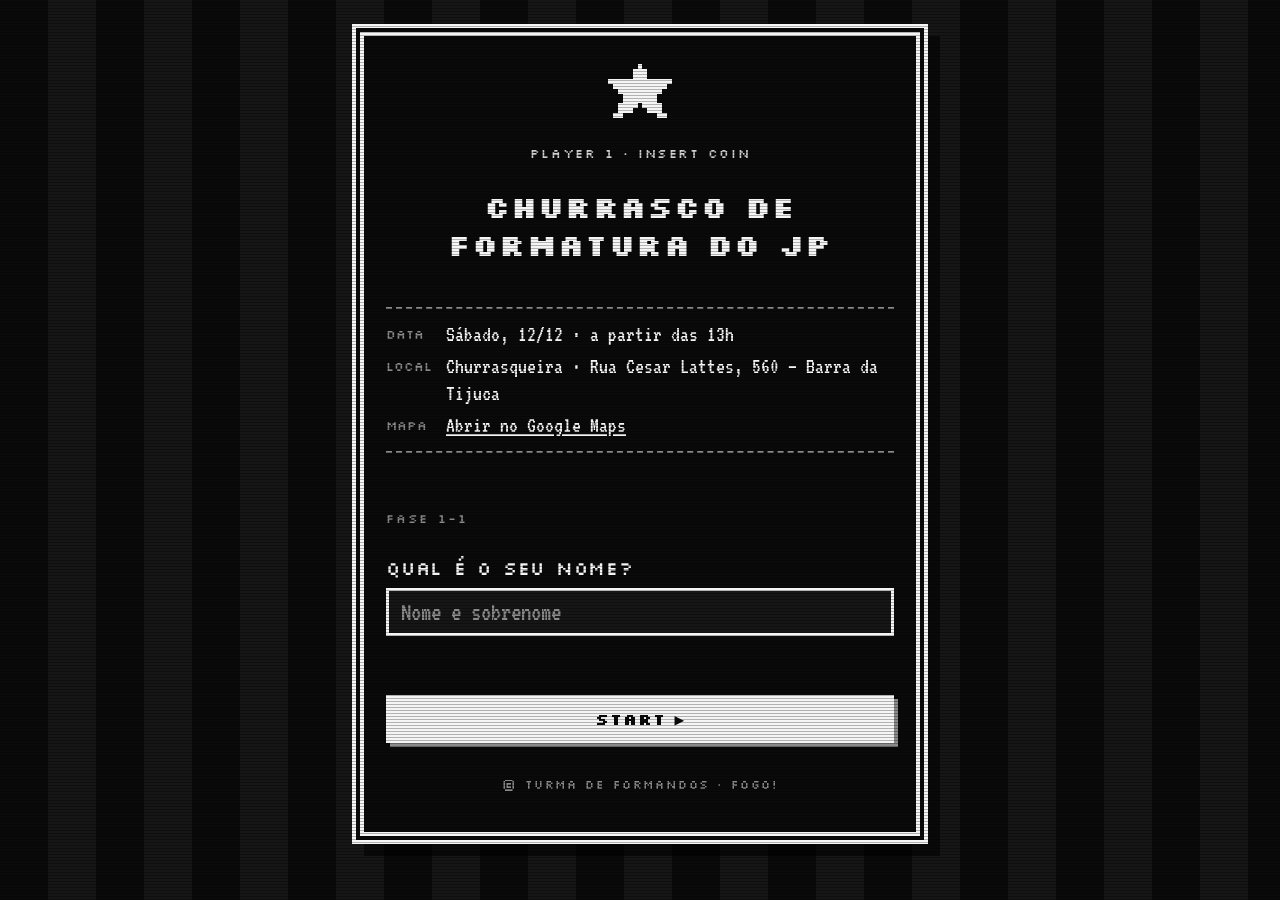
<file: index.html>
<!doctype html>
<html lang="pt-BR">
<head>
<meta charset="utf-8">
<meta name="viewport" content="width=device-width, initial-scale=1, viewport-fit=cover">
<title>Churrasco de Formatura do JP</title>
<meta name="description" content="Confirme sua presença no churrasco de formatura do JP — 12/12, a partir das 13h, Barra da Tijuca.">
<meta name="theme-color" content="#0a0a0a">
<link rel="preconnect" href="https://fonts.googleapis.com">
<link rel="preconnect" href="https://fonts.gstatic.com" crossorigin>
<link rel="stylesheet" href="https://fonts.googleapis.com/css2?family=Silkscreen:wght@400;700&family=VT323&display=swap">
<link rel="stylesheet" href="style.css?v=5">
</head>
<body>
<main class="tela">
  <header class="topo">
    <span data-estrela></span>
    <p class="sub">Player 1 · Insert coin</p>
    <h1>Churrasco de Formatura do JP</h1>
  </header>

  <dl class="ficha evento">
    <dt>DATA</dt><dd>Sábado, 12/12 · a partir das 13h</dd>
    <dt>LOCAL</dt><dd>Churrasqueira · Rua Cesar Lattes, 560 — Barra da Tijuca</dd>
    <dt>MAPA</dt><dd><a href="https://www.google.com/maps/search/?api=1&query=Rua+Cesar+Lattes+560+Barra+da+Tijuca+Rio+de+Janeiro" target="_blank" rel="noopener">Abrir no Google Maps</a></dd>
  </dl>

  <!-- FASE 1-1: nome -->
  <form class="fase" id="fase-nome" novalidate>
    <p class="fase-num">Fase 1-1</p>
    <label class="campo" for="nome">
      <h2>Qual é o seu nome?</h2>
      <input type="text" id="nome" name="nome" autocomplete="name" maxlength="80" placeholder="Nome e sobrenome" required>
    </label>
    <p class="aviso" id="aviso-nome" role="alert"></p>
    <button class="btn" type="submit">Start ▶</button>
  </form>

  <!-- FASE 1-2: vai ou não vai -->
  <section class="fase" id="fase-vai" hidden>
    <p class="fase-num">Fase 1-2</p>
    <h2 id="pergunta-vai">Você vai?</h2>
    <div class="escolha">
      <button class="btn" type="button" id="btn-vou">Vou!</button>
      <button class="btn vazado" type="button" id="btn-nao-vou">Não vou</button>
    </div>
    <p class="aviso" id="aviso-vai" role="alert"></p>
  </section>

  <!-- FASE 1-3: acompanhantes -->
  <section class="fase" id="fase-acomp" hidden>
    <p class="fase-num">Fase 1-3</p>
    <h2>Vai levar alguém?</h2>
    <p class="dica">Marque quantos de cada. Se for só você, é só seguir.</p>
    <div class="lista-acomp" id="lista-acomp"></div>
    <div class="linha-btns">
      <button class="btn vazado" type="button" id="voltar-acomp">◀ Voltar</button>
      <button class="btn" type="button" id="seguir-acomp">Próxima fase ▶</button>
    </div>
  </section>

  <!-- FASE 1-4: bebidas -->
  <section class="fase" id="fase-bebida" hidden>
    <p class="fase-num">Fase 1-4 · Fase final</p>
    <h2>O que você gosta de beber?</h2>
    <p class="dica">Pode marcar mais de um.</p>
    <div class="bebidas" id="bebidas"></div>
    <p class="aviso" id="aviso-bebida" role="alert"></p>
    <div class="linha-btns">
      <button class="btn vazado" type="button" id="voltar-bebida">◀ Voltar</button>
      <button class="btn" type="button" id="revisar">Revisar ▶</button>
    </div>
  </section>

  <!-- REVISÃO antes de enviar -->
  <section class="fase" id="fase-revisao" hidden>
    <p class="fase-num">Confira antes de enviar</p>
    <h2>Está tudo certo?</h2>
    <dl class="ficha" id="resumo"></dl>
    <p class="aviso" id="aviso-envio" role="alert"></p>
    <div class="linha-btns">
      <button class="btn vazado" type="button" id="editar">◀ Editar</button>
      <button class="btn" type="button" id="enviar">Enviar ★</button>
    </div>
  </section>

  <!-- FIM -->
  <section class="fase fim" id="fase-fim" hidden>
    <p class="grande" id="fim-titulo"></p>
    <p id="fim-texto"></p>
    <p class="sub pisca" id="fim-rodape"></p>
  </section>

  <p class="rodape">© Turma de formandos · Fogo!</p>
</main>

<script src="config.js?v=5"></script>
<script src="comum.js?v=5"></script>
<script>
  const $ = (id) => document.getElementById(id);
  const fases = ["fase-nome", "fase-vai", "fase-acomp", "fase-bebida", "fase-revisao", "fase-fim"];
  const estado = { nome: "", vai: null, acompanhantes: {} };

  // Uma fase por vez: a nova ocupa o lugar da anterior e a tela volta ao topo.
  function mostrar(id) {
    fases.forEach((f) => ($(f).hidden = f !== id));
    document.body.classList.toggle("jogando", id !== "fase-nome" && id !== "fase-fim");
    window.scrollTo(0, 0);
    const alvo = $(id).querySelector("input, button");
    if (alvo) alvo.focus({ preventScroll: true });
  }

  // Acompanhantes
  TIPOS_ACOMP.forEach((t) => {
    estado.acompanhantes[t.id] = 0;
    const linha = document.createElement("div");
    linha.className = "acomp";
    linha.innerHTML = `
      <span>${t.nome}</span>
      <div class="contador">
        <button type="button" aria-label="Menos ${t.nome}" data-delta="-1">−</button>
        <output id="qtd-${t.id}" aria-live="polite">0</output>
        <button type="button" aria-label="Mais ${t.nome}" data-delta="1">+</button>
      </div>`;
    linha.addEventListener("click", (e) => {
      const b = e.target.closest("button[data-delta]");
      if (!b) return;
      const n = Math.max(0, Math.min(20, estado.acompanhantes[t.id] + Number(b.dataset.delta)));
      estado.acompanhantes[t.id] = n;
      $("qtd-" + t.id).textContent = n;
      linha.classList.toggle("ativo", n > 0);
    });
    $("lista-acomp").appendChild(linha);
  });

  // Bebidas
  BEBIDAS.forEach((b) => {
    const l = document.createElement("label");
    l.className = "bebida";
    l.innerHTML = `<input type="checkbox" id="beb-${b.id}" value="${b.id}"><span>${b.nome}</span>`;
    $("bebidas").appendChild(l);
  });

  $("fase-nome").addEventListener("submit", (e) => {
    e.preventDefault();
    const nome = $("nome").value.trim().replace(/\s+/g, " ");
    if (nome.length < 2) {
      $("aviso-nome").textContent = "Digite seu nome para começar.";
      return;
    }
    $("aviso-nome").textContent = "";
    estado.nome = nome;
    $("pergunta-vai").textContent = `${nome.split(" ")[0]}, você vai?`;
    mostrar("fase-vai");
  });

  function revisar(vai) {
    estado.vai = vai;
    const nomesAcomp = TIPOS_ACOMP.filter((t) => estado.acompanhantes[t.id] > 0)
      .map((t) => `${estado.acompanhantes[t.id]}× ${t.nome}`);
    const nomesBebidas = BEBIDAS.filter((b) => $("beb-" + b.id).checked).map((b) => b.nome);
    const itens = [["NOME", estado.nome], ["VAI?", vai ? "Sim, vou!" : "Não vou"]];
    if (vai) {
      itens.push(["LEVA", nomesAcomp.join(", ") || "Só eu"]);
      itens.push(["BEBE", nomesBebidas.join(", ")]);
    }
    $("resumo").replaceChildren(...itens.flatMap(([k, v]) => {
      const dt = document.createElement("dt");
      const dd = document.createElement("dd");
      dt.textContent = k;
      dd.textContent = v;
      return [dt, dd];
    }));
    $("aviso-envio").textContent = "";
    mostrar("fase-revisao");
  }

  async function enviar(vai, botao, aviso) {
    const bebidas = vai ? BEBIDAS.filter((b) => $("beb-" + b.id).checked).map((b) => b.id) : [];
    const acompanhantes = vai
      ? Object.fromEntries(Object.entries(estado.acompanhantes).filter(([, n]) => n > 0))
      : {};
    botao.disabled = true;
    aviso.textContent = "";
    try {
      await supabase("rsvps", { nome: estado.nome, vai, acompanhantes, bebidas }, { Prefer: "return=minimal" });
      const extras = Object.values(acompanhantes).reduce((a, n) => a + n, 0);
      if (vai) {
        $("fim-titulo").textContent = "Presença confirmada!";
        $("fim-texto").textContent = extras
          ? `Valeu, ${estado.nome.split(" ")[0]}! Você + ${extras} acompanhante${extras > 1 ? "s" : ""}. Te vejo no dia 12/12, a partir das 13h.`
          : `Valeu, ${estado.nome.split(" ")[0]}! Te vejo no dia 12/12, a partir das 13h.`;
        $("fim-rodape").textContent = "Player ready · Fogo!";
      } else {
        $("fim-titulo").textContent = "Game over";
        $("fim-texto").textContent = `Que pena, ${estado.nome.split(" ")[0]}. Obrigado por avisar!`;
        $("fim-rodape").textContent = "Continue? 10… 9… 8…";
      }
      mostrar("fase-fim");
    } catch (err) {
      aviso.textContent = err.message + " Tente de novo.";
    } finally {
      botao.disabled = false;
    }
  }

  $("btn-vou").addEventListener("click", () => mostrar("fase-acomp"));
  $("btn-nao-vou").addEventListener("click", () => revisar(false));
  $("voltar-acomp").addEventListener("click", () => mostrar("fase-vai"));
  $("seguir-acomp").addEventListener("click", () => mostrar("fase-bebida"));
  $("voltar-bebida").addEventListener("click", () => mostrar("fase-acomp"));
  $("revisar").addEventListener("click", () => {
    if (!BEBIDAS.some((b) => $("beb-" + b.id).checked)) {
      $("aviso-bebida").textContent = "Escolha pelo menos uma bebida.";
      return;
    }
    $("aviso-bebida").textContent = "";
    revisar(true);
  });
  $("editar").addEventListener("click", () => mostrar(estado.vai ? "fase-bebida" : "fase-vai"));
  $("enviar").addEventListener("click", (e) => enviar(estado.vai, e.currentTarget, $("aviso-envio")));
</script>
</body>
</html>
</file>
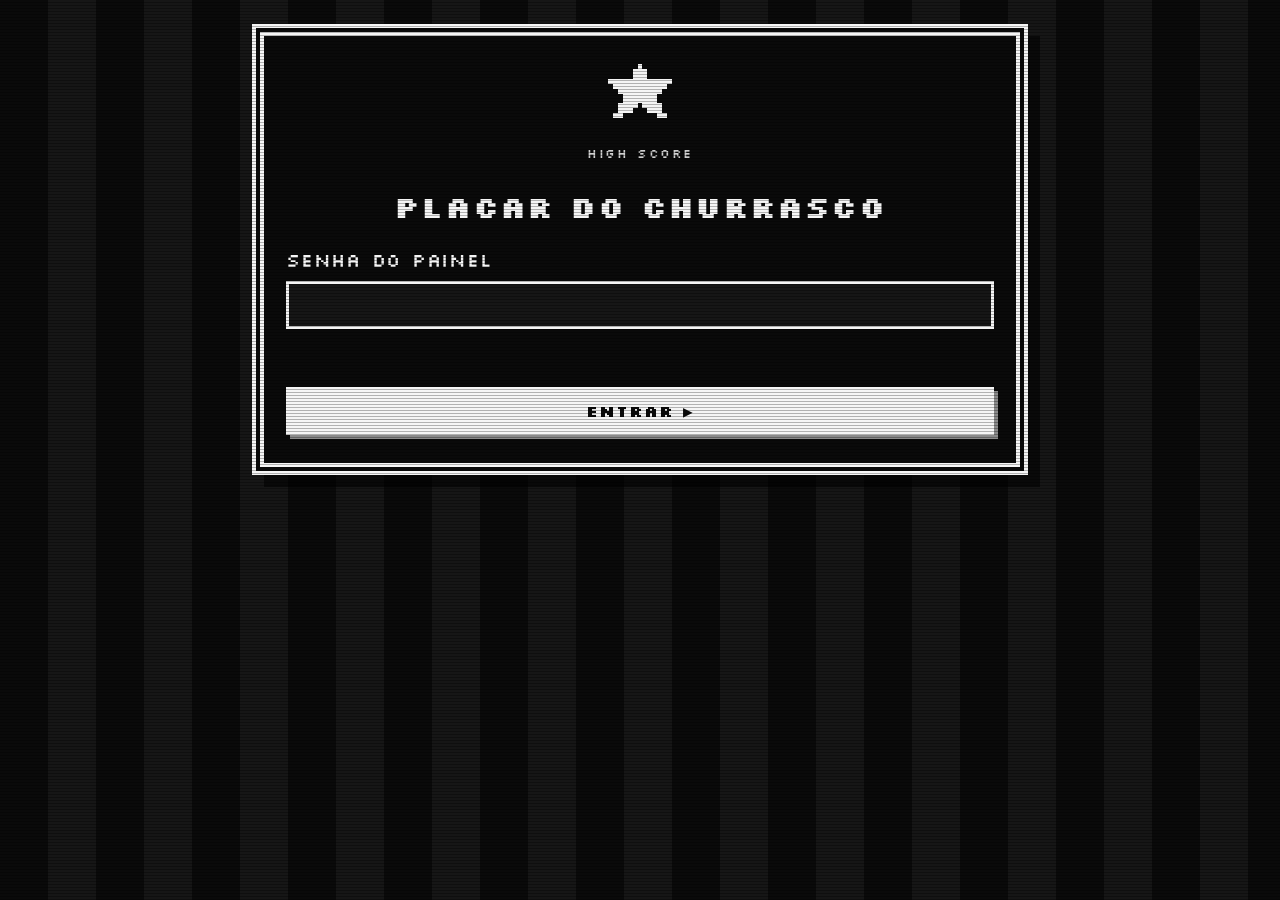
<file: painel.html>
<!doctype html>
<html lang="pt-BR">
<head>
<meta charset="utf-8">
<meta name="viewport" content="width=device-width, initial-scale=1, viewport-fit=cover">
<title>Placar do Churrasco</title>
<meta name="robots" content="noindex">
<meta name="theme-color" content="#0a0a0a">
<link rel="preconnect" href="https://fonts.googleapis.com">
<link rel="preconnect" href="https://fonts.gstatic.com" crossorigin>
<link rel="stylesheet" href="https://fonts.googleapis.com/css2?family=Silkscreen:wght@400;700&family=VT323&display=swap">
<link rel="stylesheet" href="style.css?v=5">
<style>
  .tela { max-width: 760px; }
  .placar { display: grid; grid-template-columns: repeat(auto-fit, minmax(150px, 1fr)); gap: 12px; }
  .placar div { border: 2px solid var(--branco); padding: 12px; display: flex; flex-direction: column; gap: 8px; }
  .placar b { font-family: var(--pixel); font-size: 30px; font-weight: 700; font-variant-numeric: tabular-nums; }
  .placar small { font-family: var(--pixel); font-size: 12px; color: var(--cinza-claro); letter-spacing: .1em; text-transform: uppercase; }
  .placar .destaque { background: var(--branco); color: var(--preto); }
  .placar .destaque small { color: var(--preto); }
  .barras { display: flex; flex-direction: column; gap: 8px; }
  .barra { display: grid; grid-template-columns: 9ch 1fr 4ch; gap: 10px; align-items: center; }
  .barra .trilho { height: 18px; border: 2px solid var(--cinza); }
  .barra .cheio { height: 100%; background: var(--branco); }
  .barra .n { text-align: right; font-variant-numeric: tabular-nums; }
  .tabela-wrap { overflow-x: auto; }
  table { width: 100%; border-collapse: collapse; font-size: 20px; }
  th { font-family: var(--pixel); font-size: 12px; font-weight: 400; text-align: left; color: var(--cinza); letter-spacing: .1em; padding: 6px 8px; border-bottom: 2px solid var(--cinza); }
  td { padding: 6px 8px; border-bottom: 1px dashed var(--carvao); vertical-align: top; }
  tr.nao td { color: var(--cinza); }
  .status { font-size: 18px; color: var(--cinza-claro); margin: 0; }
  .status .ponto { display: inline-block; width: 10px; height: 10px; background: var(--ok); margin-right: 8px; }
  .duas { display: grid; grid-template-columns: repeat(auto-fit, minmax(260px, 1fr)); gap: 22px; }
  .duas > section { display: flex; flex-direction: column; gap: 12px; min-width: 0; }
</style>
</head>
<body>
<main class="tela">
  <header class="topo">
    <span data-estrela></span>
    <p class="sub">High score</p>
    <h1>Placar do Churrasco</h1>
  </header>

  <form class="fase" id="login">
    <label class="campo" for="senha">
      <h2>Senha do painel</h2>
      <input type="password" id="senha" autocomplete="current-password" required>
    </label>
    <p class="aviso" id="aviso-login" role="alert"></p>
    <button class="btn" type="submit">Entrar ▶</button>
  </form>

  <div class="fase" id="painel" hidden>
    <p class="status" id="status"></p>
    <div class="placar">
      <div class="destaque"><small>Total de pessoas</small><b id="t-pessoas">0</b></div>
      <div><small>Confirmados</small><b id="t-sim">0</b></div>
      <div><small>Acompanhantes</small><b id="t-acomp">0</b></div>
      <div><small>Não vão</small><b id="t-nao">0</b></div>
    </div>

    <div class="duas">
      <section>
        <h2>Bebidas</h2>
        <div class="barras" id="barras-bebidas"></div>
      </section>
      <section>
        <h2>Acompanhantes</h2>
        <div class="barras" id="barras-acomp"></div>
      </section>
    </div>

    <h2>Respostas</h2>
    <div class="tabela-wrap">
      <table>
        <thead><tr><th>Nome</th><th>Vai?</th><th>Acompanhantes</th><th>Bebidas</th><th>Quando</th></tr></thead>
        <tbody id="linhas"></tbody>
      </table>
    </div>
    <button class="btn vazado" type="button" id="sair">Sair</button>
  </div>
</main>

<script src="config.js?v=5"></script>
<script src="comum.js?v=5"></script>
<script>
  const $ = (id) => document.getElementById(id);
  const nomeBebida = Object.fromEntries(BEBIDAS.map((b) => [b.id, b.nome]));
  const nomeAcomp = Object.fromEntries(TIPOS_ACOMP.map((t) => [t.id, t.nome]));
  let senha = "";
  let timer = null;

  function ler(k) { try { return localStorage.getItem(k) || ""; } catch { return ""; } }
  function gravar(k, v) { try { v ? localStorage.setItem(k, v) : localStorage.removeItem(k); } catch {} }

  function barras(el, itens) {
    const max = Math.max(1, ...itens.map((i) => i.n));
    el.replaceChildren(...itens.map((i) => {
      const d = document.createElement("div");
      d.className = "barra";
      d.innerHTML = `<span></span><div class="trilho"><div class="cheio"></div></div><span class="n"></span>`;
      d.children[0].textContent = i.nome;
      d.querySelector(".cheio").style.width = (i.n / max) * 100 + "%";
      d.children[2].textContent = i.n;
      return d;
    }));
  }

  function render(rows) {
    const sim = rows.filter((r) => r.vai);
    const acompPorTipo = Object.fromEntries(TIPOS_ACOMP.map((t) => [t.id, 0]));
    const bebidaCont = Object.fromEntries(BEBIDAS.map((b) => [b.id, 0]));
    sim.forEach((r) => {
      Object.entries(r.acompanhantes || {}).forEach(([k, n]) => (acompPorTipo[k] = (acompPorTipo[k] || 0) + n));
      (r.bebidas || []).forEach((b) => (bebidaCont[b] = (bebidaCont[b] || 0) + 1));
    });
    const totalAcomp = Object.values(acompPorTipo).reduce((a, n) => a + n, 0);
    $("t-sim").textContent = sim.length;
    $("t-acomp").textContent = totalAcomp;
    $("t-pessoas").textContent = sim.length + totalAcomp;
    $("t-nao").textContent = rows.length - sim.length;
    barras($("barras-bebidas"), BEBIDAS.map((b) => ({ nome: b.nome, n: bebidaCont[b.id] })));
    barras($("barras-acomp"), TIPOS_ACOMP.map((t) => ({ nome: t.nome.split(" ")[0], n: acompPorTipo[t.id] })));

    $("linhas").replaceChildren(...rows.map((r) => {
      const tr = document.createElement("tr");
      if (!r.vai) tr.className = "nao";
      const acomp = Object.entries(r.acompanhantes || {}).map(([k, n]) => `${n}× ${nomeAcomp[k] || k}`).join(", ");
      const cels = [
        r.nome,
        r.vai ? "Sim" : "Não",
        acomp || "—",
        (r.bebidas || []).map((b) => nomeBebida[b] || b).join(", ") || "—",
        new Date(r.created_at).toLocaleString("pt-BR", { day: "2-digit", month: "2-digit", hour: "2-digit", minute: "2-digit" }),
      ];
      cels.forEach((c) => { const td = document.createElement("td"); td.textContent = c; tr.appendChild(td); });
      return tr;
    }));
    if (!rows.length) {
      const tr = document.createElement("tr");
      tr.innerHTML = `<td colspan="5">Ninguém respondeu ainda. Mande o link do site pra galera!</td>`;
      $("linhas").replaceChildren(tr);
    }
  }

  async function atualizar() {
    try {
      const rows = await supabase("rpc/admin_rsvps", { senha });
      if (rows === null || !Array.isArray(rows)) throw new Error("Resposta inesperada do servidor.");
      render(rows);
      $("status").innerHTML = `<span class="ponto"></span>Ao vivo · atualizado às ${new Date().toLocaleTimeString("pt-BR")}`;
      return true;
    } catch (err) {
      $("status").textContent = "Sem conexão: " + err.message;
      throw err;
    }
  }

  async function entrar(s) {
    senha = s;
    try {
      await atualizar();
    } catch (err) {
      $("aviso-login").textContent = /401|403|senha/i.test(err.message) ? "Senha errada." : err.message;
      gravar("senha-painel", "");
      return;
    }
    gravar("senha-painel", s);
    $("login").hidden = true;
    $("painel").hidden = false;
    clearInterval(timer);
    timer = setInterval(() => atualizar().catch(() => {}), 5000);
  }

  $("login").addEventListener("submit", (e) => {
    e.preventDefault();
    $("aviso-login").textContent = "";
    entrar($("senha").value);
  });
  $("sair").addEventListener("click", () => {
    gravar("senha-painel", "");
    location.reload();
  });

  const salva = ler("senha-painel");
  if (salva) entrar(salva);
</script>
</body>
</html>
</file>
<file: style.css>
/* Layout: uma "tela de fliperama" centralizada sobre listras alvinegras, com scanlines de CRT por cima.
   Tema único escuro de propósito (preto e branco do Botafogo). */
:root {
  --preto: #0a0a0a;
  --carvao: #161616;
  --cinza: #8a8a8a;
  --cinza-claro: #cfcfcf;
  --branco: #f5f5f5;
  --erro: #ff5a5a;
  --ok: #7dff9a;
  --pixel: "Silkscreen", "Courier New", monospace;
  --texto: "VT323", "Courier New", monospace;
  color-scheme: dark;
}

* { box-sizing: border-box; }
[hidden] { display: none !important; }

html { background: var(--preto); }

body {
  margin: 0;
  min-height: 100vh;
  background:
    repeating-linear-gradient(90deg, var(--preto) 0 48px, var(--carvao) 48px 96px);
  color: var(--branco);
  font-family: var(--texto);
  font-size: 22px;
  line-height: 1.25;
  padding-block: 32px 48px;
  padding-left: max(16px, env(safe-area-inset-left, 0px));
  padding-right: max(16px, env(safe-area-inset-right, 0px));
}

/* scanlines */
body::after {
  content: "";
  position: fixed;
  inset: 0;
  pointer-events: none;
  background: repeating-linear-gradient(0deg, rgba(0,0,0,.28) 0 1px, transparent 1px 3px);
  z-index: 50;
}

.tela {
  max-width: 560px;
  margin: 0 auto;
  background: var(--preto);
  border: 4px solid var(--branco);
  box-shadow: 0 0 0 4px var(--preto), 0 0 0 8px var(--branco), 12px 12px 0 8px rgba(0,0,0,.6);
  padding: 28px 22px;
  display: flex;
  flex-direction: column;
  gap: 22px;
}

.topo { display: flex; flex-direction: column; align-items: center; gap: 14px; text-align: center; }

.estrela { width: 64px; height: auto; image-rendering: pixelated; animation: piscar 1.6s steps(2) infinite; }
@keyframes piscar { 50% { opacity: .55; } }

h1, h2, .pixel {
  font-family: var(--pixel);
  font-weight: 400;
  text-transform: uppercase;
  letter-spacing: .04em;
  text-wrap: balance;
  margin: 0;
}
h1 { font-size: clamp(22px, 6.4vw, 30px); line-height: 1.25; font-weight: 700; }
h2 { font-size: 19px; line-height: 1.3; }
.sub { font-family: var(--pixel); font-size: 13px; color: var(--cinza-claro); letter-spacing: .12em; }

.ficha {
  border-top: 2px dashed var(--cinza);
  border-bottom: 2px dashed var(--cinza);
  padding-block: 12px;
  display: grid;
  grid-template-columns: auto 1fr;
  gap: 4px 14px;
  font-size: 22px;
}
.ficha dt { font-family: var(--pixel); font-size: 13px; color: var(--cinza); padding-top: 5px; }
.ficha dd { margin: 0; min-width: 0; }
.ficha a { color: var(--branco); }

.fase { display: flex; flex-direction: column; gap: 16px; animation: entrar .25s steps(4); }
@keyframes entrar { from { opacity: 0; transform: translateY(12px); } }

/* Durante as fases do meio, o topo encolhe e os dados do evento saem da frente */
body.jogando .evento, body.jogando .topo .sub { display: none; }
body.jogando .estrela { width: 36px; }
body.jogando .topo { flex-direction: row; justify-content: center; gap: 12px; }
body.jogando h1 { font-size: 16px; }
.fase-num { font-family: var(--pixel); font-size: 13px; color: var(--cinza); letter-spacing: .14em; }

label.campo { display: flex; flex-direction: column; gap: 8px; }

input[type="text"], input[type="password"] {
  font-family: var(--texto);
  font-size: 26px;
  background: var(--carvao);
  color: var(--branco);
  border: 3px solid var(--branco);
  border-radius: 0;
  padding: 8px 12px;
  width: 100%;
  caret-color: var(--branco);
}
input::placeholder { color: var(--cinza); }

button { font: inherit; color: inherit; }

.btn {
  font-family: var(--pixel);
  font-size: 16px;
  font-weight: 700;
  text-transform: uppercase;
  letter-spacing: .06em;
  background: var(--branco);
  color: var(--preto);
  border: 0;
  padding: 14px 16px;
  cursor: pointer;
  box-shadow: 4px 4px 0 var(--cinza);
  transition: transform .06s steps(1), box-shadow .06s steps(1);
}
.btn:active { transform: translate(4px, 4px); box-shadow: 0 0 0 var(--cinza); }
.btn.vazado { background: var(--preto); color: var(--branco); border: 3px solid var(--branco); }
.btn:disabled { opacity: .5; cursor: wait; }

:focus-visible { outline: 3px dashed var(--branco); outline-offset: 4px; }

.linha-btns { display: flex; flex-wrap: wrap; gap: 14px; }
.linha-btns > * { flex: 1 1 180px; }

/* Opção grande vai / não vai */
.escolha { display: grid; grid-template-columns: 1fr 1fr; gap: 14px; }
.escolha .btn { padding: 22px 10px; font-size: 18px; }

/* Acompanhantes */
.lista-acomp { display: flex; flex-direction: column; gap: 10px; }
.acomp {
  display: flex; align-items: center; justify-content: space-between; gap: 12px;
  border: 2px solid var(--cinza); padding: 6px 8px 6px 12px;
}
.acomp span { min-width: 0; }
.contador { display: flex; align-items: center; gap: 6px; }
.contador button {
  width: 40px; height: 40px; font-family: var(--pixel); font-size: 20px;
  background: var(--preto); border: 2px solid var(--branco); cursor: pointer;
}
.contador output { font-family: var(--pixel); font-size: 20px; width: 30px; text-align: center; font-variant-numeric: tabular-nums; }
.acomp.ativo { border-color: var(--branco); background: var(--carvao); }

/* Bebidas */
.bebidas { display: grid; grid-template-columns: repeat(auto-fill, minmax(150px, 1fr)); gap: 10px; }
.bebida input { position: absolute; opacity: 0; pointer-events: none; }
.bebida span {
  display: flex; align-items: center; gap: 10px;
  border: 2px solid var(--cinza); padding: 10px 12px; cursor: pointer; font-size: 24px;
}
.bebida span::before {
  content: ""; width: 16px; height: 16px; border: 2px solid var(--branco); flex: none;
}
.bebida input:checked + span { border-color: var(--branco); background: var(--branco); color: var(--preto); }
.bebida input:checked + span::before { background: var(--preto); border-color: var(--preto); box-shadow: inset 0 0 0 3px var(--branco); }
.bebida input:focus-visible + span { outline: 3px dashed var(--branco); outline-offset: 3px; }

.aviso { font-size: 22px; min-height: 1.2em; color: var(--erro); margin: 0; }
.dica { color: var(--cinza-claro); margin: 0; }

.fim { text-align: center; align-items: center; }
.fim .grande { font-family: var(--pixel); font-weight: 700; font-size: clamp(26px, 8vw, 36px); line-height: 1.2; text-transform: uppercase; }
.pisca { animation: piscar 1s steps(2) infinite; }

.rodape { text-align: center; font-family: var(--pixel); font-size: 12px; color: var(--cinza); letter-spacing: .12em; }

@media (prefers-reduced-motion: reduce) {
  .estrela, .pisca, .fase { animation: none; }
  .btn { transition: none; }
}
</file>
